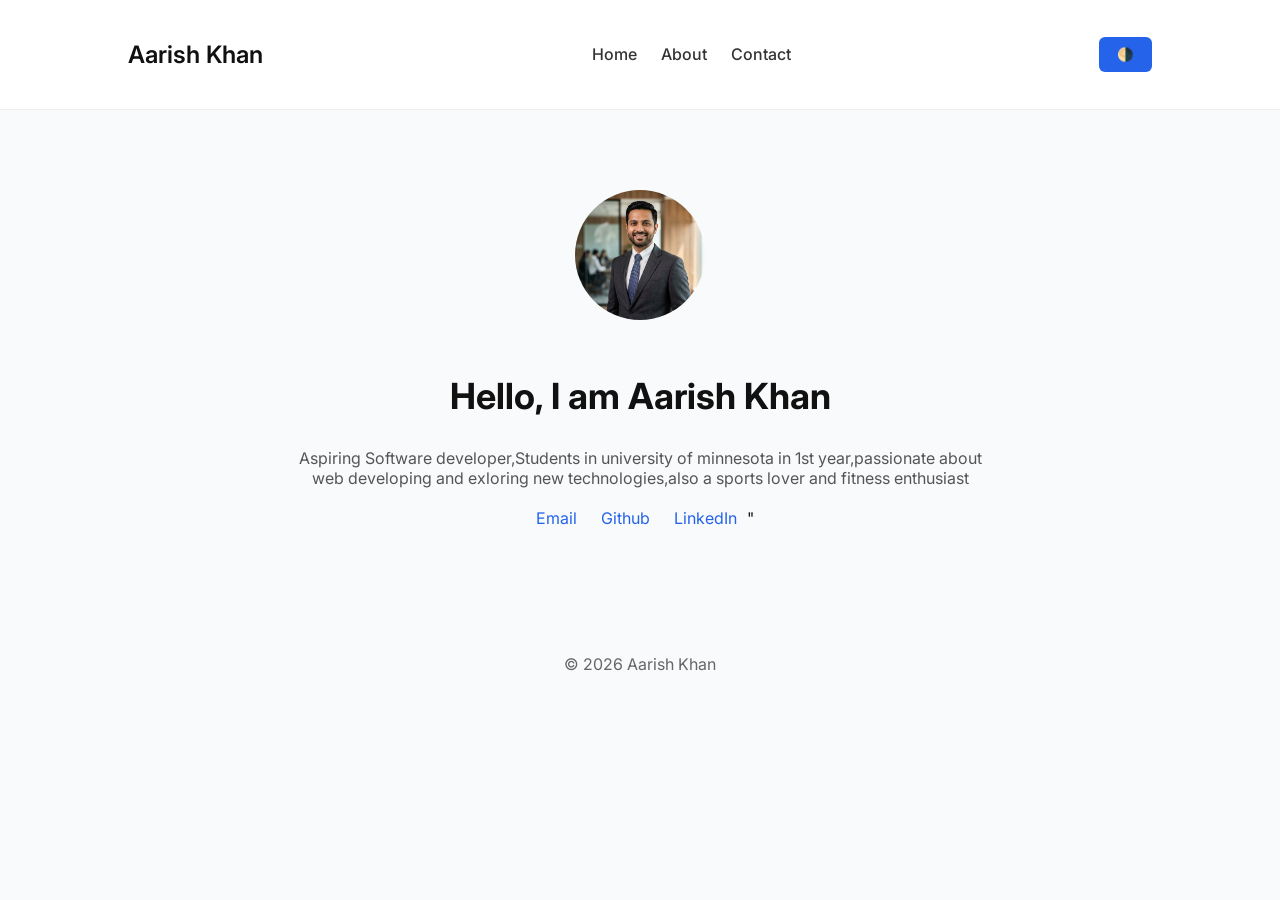
<file: index.html>
<!DOCTYPE html>
<html>
  <head><title>Aarish khan |  portfolio
  </title>
<link rel="stylesheet" href="style.css">
<link href="https://fonts.googleapis.com/css2?family=Inter:wght@300;400;600&display=swap" rel="stylesheet">
</head>
<body>
  <header>
    <h2 class="logo">Aarish Khan</h2>

    <nav>
      <a href="index.html">Home</a>
      <a href="about.html">About</a>
      <a href="contact.html">Contact</a>
      </nav>
      <button id="mode">🌗</button>
  </header>
  <section class="hero">
    <img src="profile.png" class="profile">
    <h1>Hello, I am Aarish Khan</h1>
<p>Aspiring Software developer,Students in university of minnesota in 1st year,passionate about web developing and exloring 
  new technologies,also a sports lover and fitness enthusiast
</p>
<div class="links">
<a href="mailto:khan1138@umn.edu">Email</a>
<a href="https://github.com/aarishkkhan07-cpu">Github</a>
<a href="https://www.linkedin.com/in/aarish-khan-7423833b7/">LinkedIn</a>"
</div>

  </section>
  <footer>
<p>&copy 2026 Aarish Khan</p>
  </footer>
  <script src="script.js"></script>
  </body>
  </html>
</file>
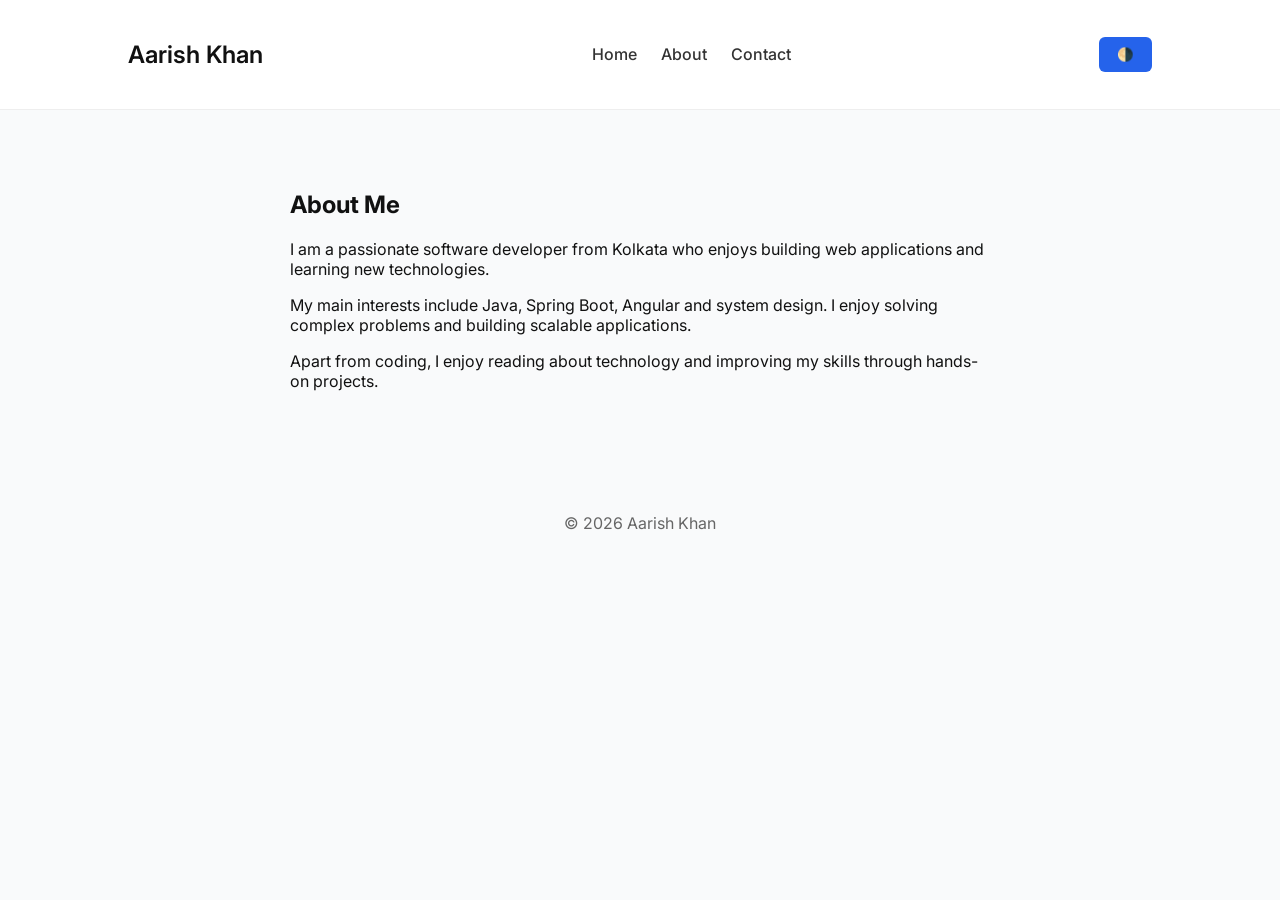
<file: about.html>
<!DOCTYPE html>
<html>
  <head><title>Aarish khan |  portfolio
  </title>
<link rel="stylesheet" href="style.css">
<link href="https://fonts.googleapis.com/css2?family=Inter:wght@300;400;600&display=swap" rel="stylesheet">
</head>
<body>
  <header>
    <h2 class="logo">Aarish Khan</h2>

    <nav>
      <a href="index.html">Home</a>
      <a href="about.html">About</a>
      <a href="contact.html">Contact</a>
      </nav>
      <button id="mode">🌗</button>
  </header>
  <section class="container">
    <h1>About Me</h1>
    <p>
I am a passionate software developer from Kolkata who enjoys building
web applications and learning new technologies.
</p>

<p>
My main interests include Java, Spring Boot, Angular and system design.
I enjoy solving complex problems and building scalable applications.
</p>

<p>
Apart from coding, I enjoy reading about technology and improving my
skills through hands-on projects.
</p>

</section>

<footer>
<p>© 2026 Aarish Khan</p>
</footer>
<script src="script.js"></script>
</body>
</html>
</file>
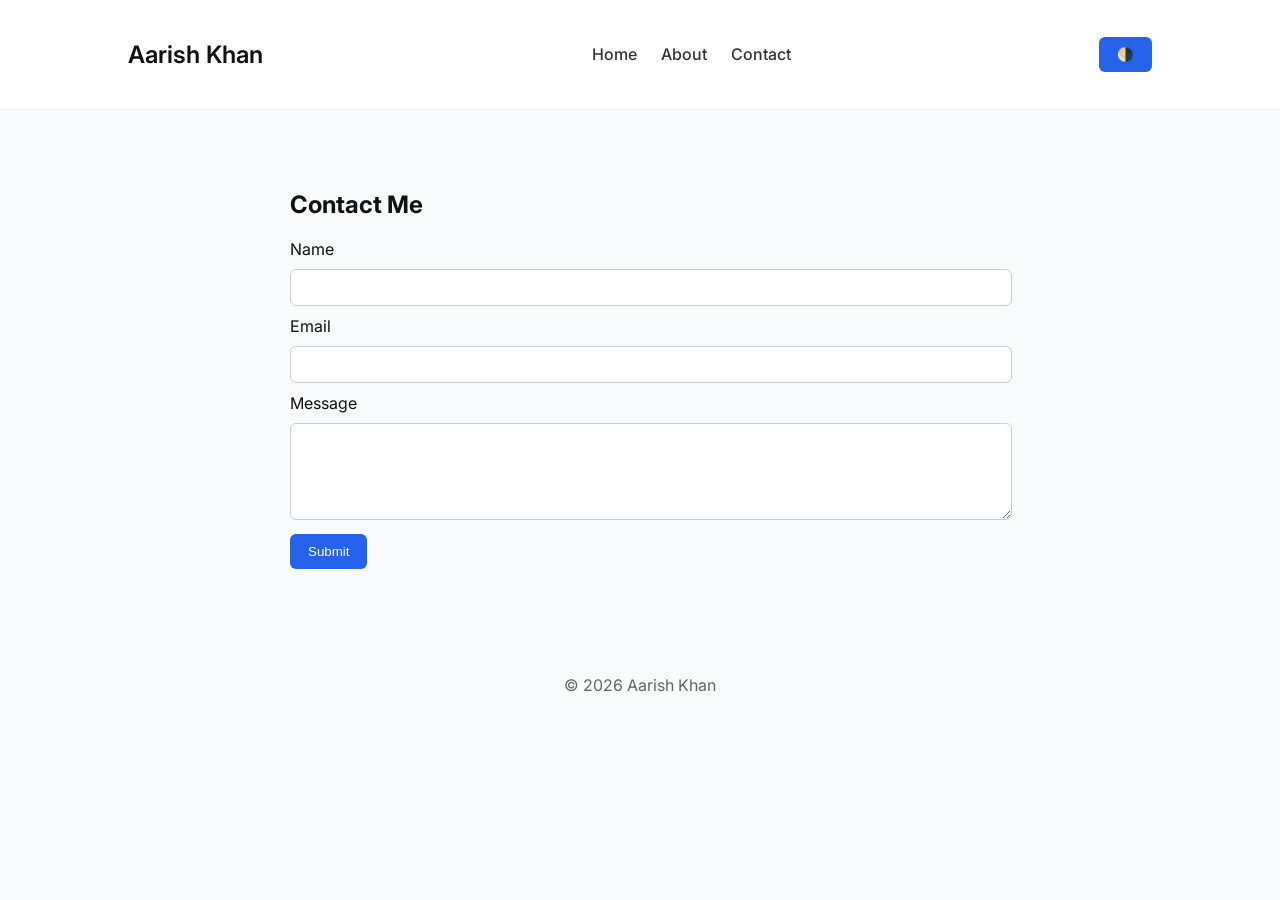
<file: contact.html>
<!DOCTYPE html>
<html>
  <head><title>Aarish khan |  portfolio
  </title>
<link rel="stylesheet" href="style.css">
<link href="https://fonts.googleapis.com/css2?family=Inter:wght@300;400;600&display=swap" rel="stylesheet">
</head>
<body>
  <header>
    <h2 class="logo">Aarish Khan</h2>

    <nav>
      <a href="index.html">Home</a>
      <a href="about.html">About</a>
      <a href="contact.html">Contact</a>
      </nav>
      <button id="mode">🌗</button>
  </header>
  <section class="container" style="align-items: center;">
    <h1>Contact Me</h1>

    <form>
        <label>Name</label>
        <input type="text" required>

        <label>Email</label>
        <input type="email" required>

        <label>Message</label>
        <textarea rows="5"></textarea>

        <button type="submit">Submit</button>

    </form>
  </section>
  <footer>
<p>© 2026 Aarish Khan</p>
</footer>
<script src="script.js"></script>
</body>
</html>
</file>
<file: style.css>
body{
font-family:'Inter',sans-serif;
margin:0;
background:#f9fafb;
color:#111;
}


header{
display:flex;
justify-content:space-between;
align-items:center;
padding:20px 10%;
background:white;
border-bottom:1px solid #eee;
}

nav a{
margin-left:20px;
text-decoration:none;
color:#333;
font-weight:500;
}

nav a:hover{
color:#2563eb;
}



.hero{
max-width:700px;
margin:auto;
text-align:center;
padding:80px 20px;
animation:fade 1.2s ease;
}

.profile{
width:130px;
border-radius:50%;
margin-bottom:20px;
}

.hero h1{
font-size:36px;
}

.hero p{
color:#555;
margin-bottom:20px;
}



.links a{
margin:0 10px;
text-decoration:none;
color:#2563eb;
}

.links a:hover{
text-decoration:underline;
}



.container{
max-width:700px;
margin:auto;
padding:60px 20px;
}


input,textarea{
width:100%;
padding:10px;
margin:10px 0;
border:1px solid #ccc;
border-radius:6px;
}

button{
padding:10px 18px;
background:#2563eb;
color:white;
border:none;
border-radius:6px;
cursor:pointer;
}

button:hover{
background:#1e40af;
}


footer{
text-align:center;
padding:30px;
color:#666;
}



@keyframes fade{
from{
opacity:0;
transform:translateY(20px);
}
to{
opacity:1;
transform:translateY(0);
}
}



.dark{
background:#111;
color:white;
}

.logo{
    color: #111;
    font-weight: 600;
}

.dark .logo{
    color: #111;
}
</file>
